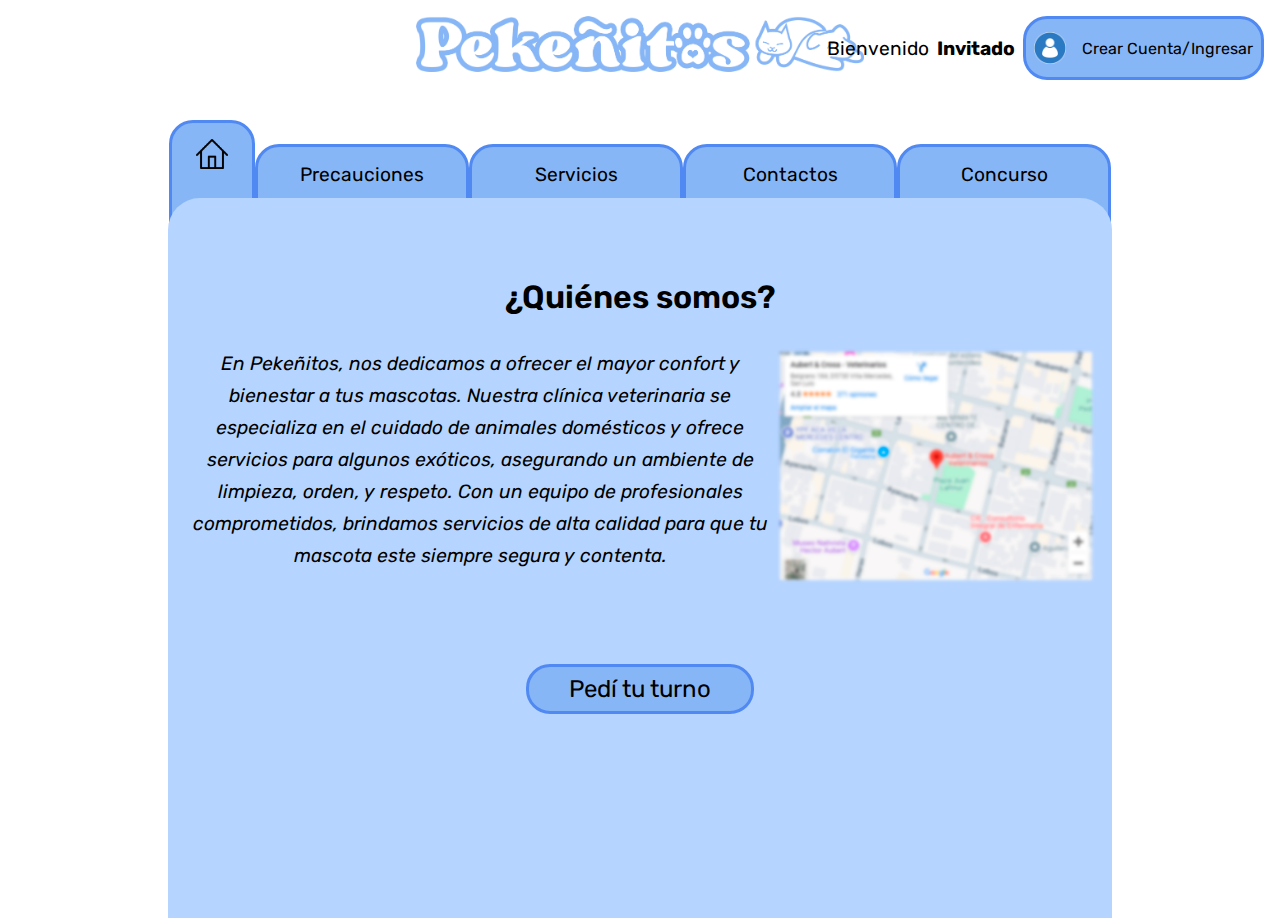
<file: index.html>
<!DOCTYPE html>
<html lang="es">
<head>
    <link rel="preconnect" href="https://fonts.googleapis.com">
    <link rel="preconnect" href="https://fonts.gstatic.com" crossorigin>
    <link href="https://fonts.googleapis.com/css2?family=Nunito:ital,wght@0,200..1000;1,200..1000&family=Rubik:ital,wght@0,300..900;1,300..900&family=Rye&display=swap" rel="stylesheet">

    <link rel="stylesheet" href="/CSS/index.css">
    <link rel="stylesheet" href="/CSS/menu.css">
    <meta charset="UTF-8">
    <meta name="viewport" content="width=device-width, initial-scale=1.0">
    <title>Pekeñitos Vet</title>
</head>
<body>

    <div class="container_bienvenido">
        <span class="bienvenido_text">Bienvenido</span> <span class="invitado_text">Invitado</span>
        <button class="boton_user"> <img src="imagenes proyecto final/icono_user.png" class="icono_user">Crear Cuenta/Ingresar </button>
    </div>

    <div class="container_logo">
        <img src="imagenes proyecto final/pekenitos.png" class="logo">
    </div>

    <section class="supercontainer">
            <div class="menu"> 
                <a href="./index.html" class="menu_home_selected"><img src="imagenes proyecto final/logo home.png" class="home_icono"></a>
                <a href="./precaucion.html" class="menu_precaucion" >Precauciones</a>
                <a href="./servicios.html" class="menu_servicios" >Servicios</a>
                <a href="./contacto.html" class="menu_contactos" >Contactos</a>
                <a href="./concurso.html" class="menu_concurso" >Concurso</a>
            </div>
        <section class="container_home">
            <div class="container_sobre">
                <h2>¿Quiénes somos?</h2>

                <span class="texto_general">En Pekeñitos, nos dedicamos a ofrecer el mayor confort y bienestar a tus mascotas. Nuestra clínica veterinaria se especializa en el cuidado de animales domésticos y ofrece servicios para algunos exóticos, asegurando un ambiente de limpieza, orden, y respeto. Con un equipo de profesionales comprometidos, brindamos servicios de alta calidad para que tu mascota este siempre segura y contenta.
                <img src="imagenes proyecto final/mapa.png" alt="Imagén de la ubicación." class="imagen_mapa"> </span> 
            </div>
            
            <div class="container_turno">
                <button class="boton_turno">Pedí tu turno</button>
            </div>
        </section>
    </section>

</body>
</html>
</file>
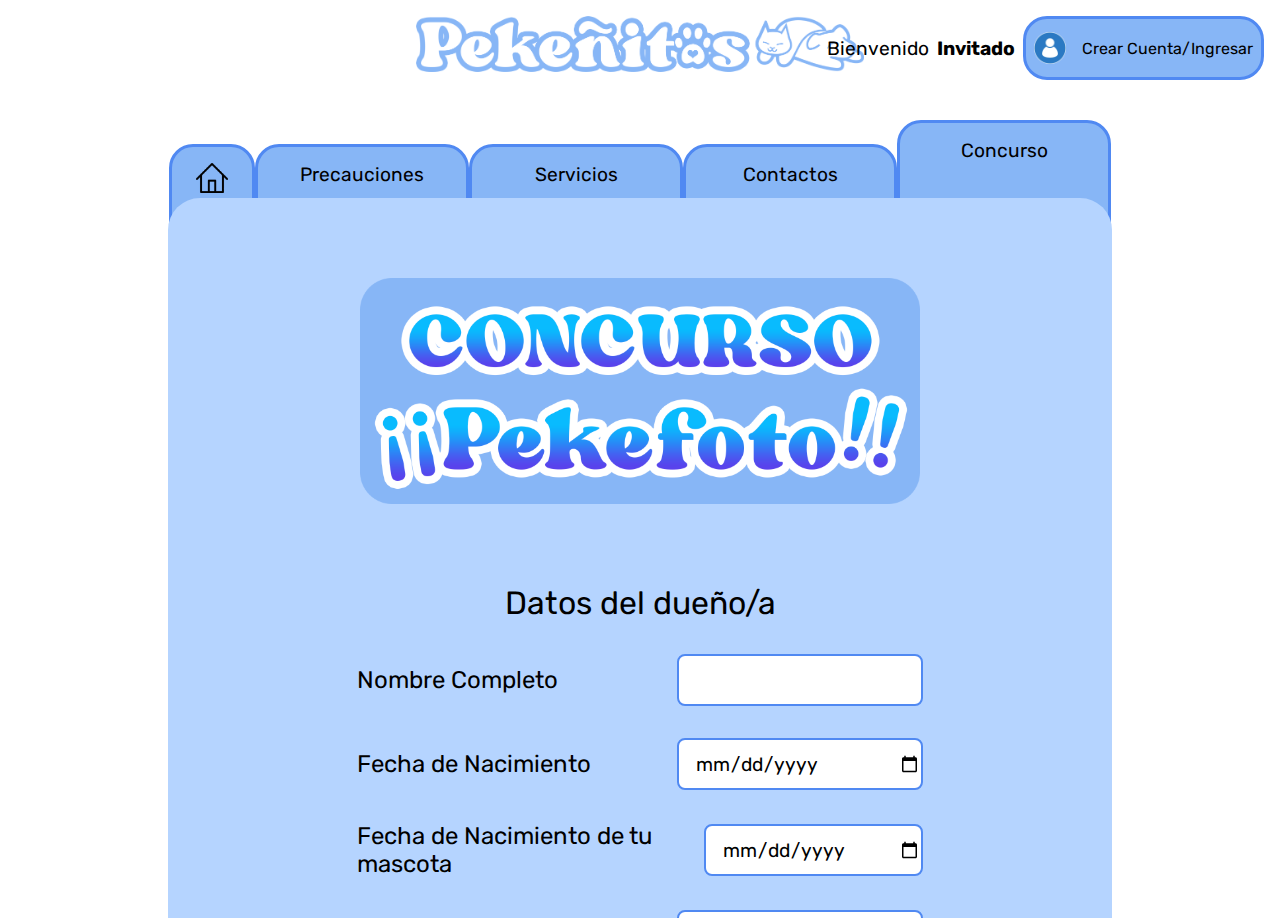
<file: concurso.html>
<!DOCTYPE html>
<html lang="es">
<head>
    <link rel="preconnect" href="https://fonts.googleapis.com">
    <link rel="preconnect" href="https://fonts.gstatic.com" crossorigin>
    <link href="https://fonts.googleapis.com/css2?family=Nunito:ital,wght@0,200..1000;1,200..1000&family=Rubik:ital,wght@0,300..900;1,300..900&family=Rye&display=swap" rel="stylesheet">

    <link rel="stylesheet" href="/CSS/concurso.css">
    <link rel="stylesheet" href="/CSS/menu.css">
    <meta charset="UTF-8">
    <meta name="viewport" content="width=device-width, initial-scale=1.0">
    <title>Pekeñitos Vet</title>
</head>
<body>

    <div class="container_bienvenido">
        <span class="bienvenido_text">Bienvenido</span> <span class="invitado_text">Invitado</span>
        <button class="boton_user"> <img src="imagenes proyecto final/icono_user.png" class="icono_user">Crear Cuenta/Ingresar </button>
    </div>

    <div class="container_logo">
        <img src="imagenes proyecto final/pekenitos.png" class="logo">
    </div>


        <div class="menu">
            <a href="./index.html" class="menu_home"><img src="imagenes proyecto final/logo home.png" class="home_icono"></a>
            <a href="./precaucion.html" class="menu_precaucion">Precauciones</a>
            <a href="./servicios.html" class="menu_servicios">Servicios</a>
            <a href="./contacto.html" class="menu_contactos">Contactos</a>
            <a href="./concurso.html" class="menu_concurso_selected">Concurso</a>
        </div>

<section class="container_concurso">
    <div class="subcontainer_concurso">

        <div class="container_fotoconcur">
            <img src="imagenes proyecto final/peke_concurso.png" alt="Logo para concurso" class="imagen_concurso">
        </div>
        <form class="formulario_concurso" id="formulario">
            <div class="formulario_parte1">
                <h2>Datos del dueño/a</h2>
                <span class="texto_dueno">Nombre Completo <input type="text" maxlength="25"  class="dato_dueno" id="nombre_completo"></span>
                <span class="texto_dueno">Fecha de Nacimiento<input type="date"  class="dato_dueno" id="fecha_nacimiento"></span>
                <span class="texto_dueno">Fecha de Nacimiento de tu mascota<input type="date"  class="dato_dueno" id="fecha_mascota"></span>
                <span class="texto_dueno">Número de contacto<input type="number" min="0"  class="dato_dueno" id="numero_contacto"></span>
                <span class="texto_dueno">DNI<input type="number" min="0"  class="dato_dueno" id="numero_dni"></span>
            </div>

            <div class="formulario_parte2">
                <span class="texto_pregunta">¿Que animal es tu compañero peludo?</span>
                <div class="container_opcion">
                    <span class="texto_opcion1"><img src="imagenes proyecto final/icono_opcion1.png" class="icono_perro"> Perro<input type="radio" value="perro" name="mascota" id="radio_perro" class="radio_opcion1"> 
                    </span>

                    <span class="texto_opcion2"><img src="imagenes proyecto final/icono_opcion2.png" class="icono_gato"> Gato<input type="radio" value="gato" name="mascota" id="radio_gato" class="radio_opcion2"> 
                    </span>
                </div>
            </div>

            <div class="formulario_parte3">
                <h2>Selecciona los que mejor definan tu mascota</h2>
                <div class="formulario_personalidad1">
                    <span class="texto_personalidad">Es tierno <input type="checkbox" name="categoria" value="tierno" id="checkbox_1" class="dato_personalidad"></span>
                    <span class="texto_personalidad">Es meloso <input type="checkbox" name="categoria" value="meloso" id="checkbox_2" class="dato_personalidad"></span>
                    <span class="texto_personalidad">Es dramatico <input type="checkbox" name="categoria" value="dramatico" id="checkbox_3" class="dato_personalidad"></span>
                </div>

                <div class="formulario_personalidad2">
                    <span class="texto_personalidad">Es travieso <input type="checkbox" name="categoria" value="travieso" id="checkbox_4" class="dato_personalidad"></span>
                    <span class="texto_personalidad">Es enojon <input type="checkbox" name="categoria" value="enojon" id="checkbox_5" class="dato_personalidad"></span>
                    <span class="texto_personalidad">Es compañero <input type="checkbox" name="categoria" value="companero" id="checkbox_6" class="dato_personalidad"></span>
                </div>

                <div class="formulario_personalidad3">
                    <span class="texto_personalidad">Todas las anteriores <input type="checkbox" name="categoria" value="todo" id="checkbox_todo" class="dato_personalidad"></span>
                    <span class="texto_personalidad">Ninguna de las anteriores <input type="checkbox" name="categoria" value="nada" id="checkbox_nada" class="dato_personalidad"></span>
                </div>

                <div class="formulario_letras">
                    <span class="letras_intro">Elija si desea visualizar las opciones con mayusculas o minusculas</span>
                    <div class="radio_container">
                        <span class="texto_letras">MAYUSCULAS <input type="radio" class="letras_radio" id="mayusculas" name="letras" value="1"></span>
                        <span class="texto_letras">minusculas <input type="radio" class="letras_radio" id="minusculas" name="letras" value="2" checked="true"></span>
                    </div>
                </div>

                <div class="formulario_parte4_1" id="formulario_perro">
                    <span class="texto_perro">¿Que raza es tu perro?</span>
                    <select name="perros" id="select_perro" class="opcion_razaperro">
                        <option value="0" disabled selected class="raza0p">Seleccione una opción</option>
                        <option value="1" class="raza1p">Shar Pei</option>
                        <option value="2" class="raza2p">Pastor alemán</option>
                        <option value="3" class="raza3p">Husky siberiano</option>
                        <option value="4" class="raza4p">Beagle</option>
                        <option value="5" class="raza5p">Golden retriever</option>
                        <option value="6" class="raza6p">Desconozco</option>
                    </select>
                </div>
                <div class="formulario_parte4_2" id="formulario_gato">
                    <span class="texto_gato">¿Que raza es tu gato?</span>
                    <select name="gatos" id="select_gato" class="opcion_razagato">
                        <option value="0" disabled selected class="raza0g">Seleccione una opción</option>
                        <option value="1" class="raza1g">Siamés</option>
                        <option value="2" class="raza2g">Maine Coon</option>
                        <option value="3" class="raza3g">Azul ruso</option>
                        <option value="4" class="raza4g">Gato oriental de pelo corto</option>
                        <option value="5" class="raza5g">Rayado</option>
                        <option value="6" class="raza6g">Desconozco</option>
                    </select>
                </div>
            </div>
            <div class="formulario_calculadora">
                <span class="calc_texto">Sume 2 numeros y obtenga mas oportunidad de ganar!!</span>
                <div class="calculadora_campos">
                    <span class="texto_calc">Numero 1 <input type="number"  min="0" class="dato_calc" id="calc_dato1"></span>
                    <span class="texto_calc">Numero 2 <input type="number"  min="0" class="dato_calc" id="calc_dato2"></span>
                    <span class="calc_enviar" id="calc_enviar">Sumar</span>
                    <span class="texto_calc">Resultado: <input type="number" disabled  min="0" class="dato_calc" id="calc_resultado"></span>
                </div>
            </div>

            <div class="formulario_enviar">
                <button type="submit" class="boton_enviar">Enviar</button>
                <span class="mensaje_invisible" id="mensaje_error">      </span>
            </div>
        
        </form>

    </div>
</section>
</body>
<script src="./JS/concurso.js" defer></script>
</html>
</file>
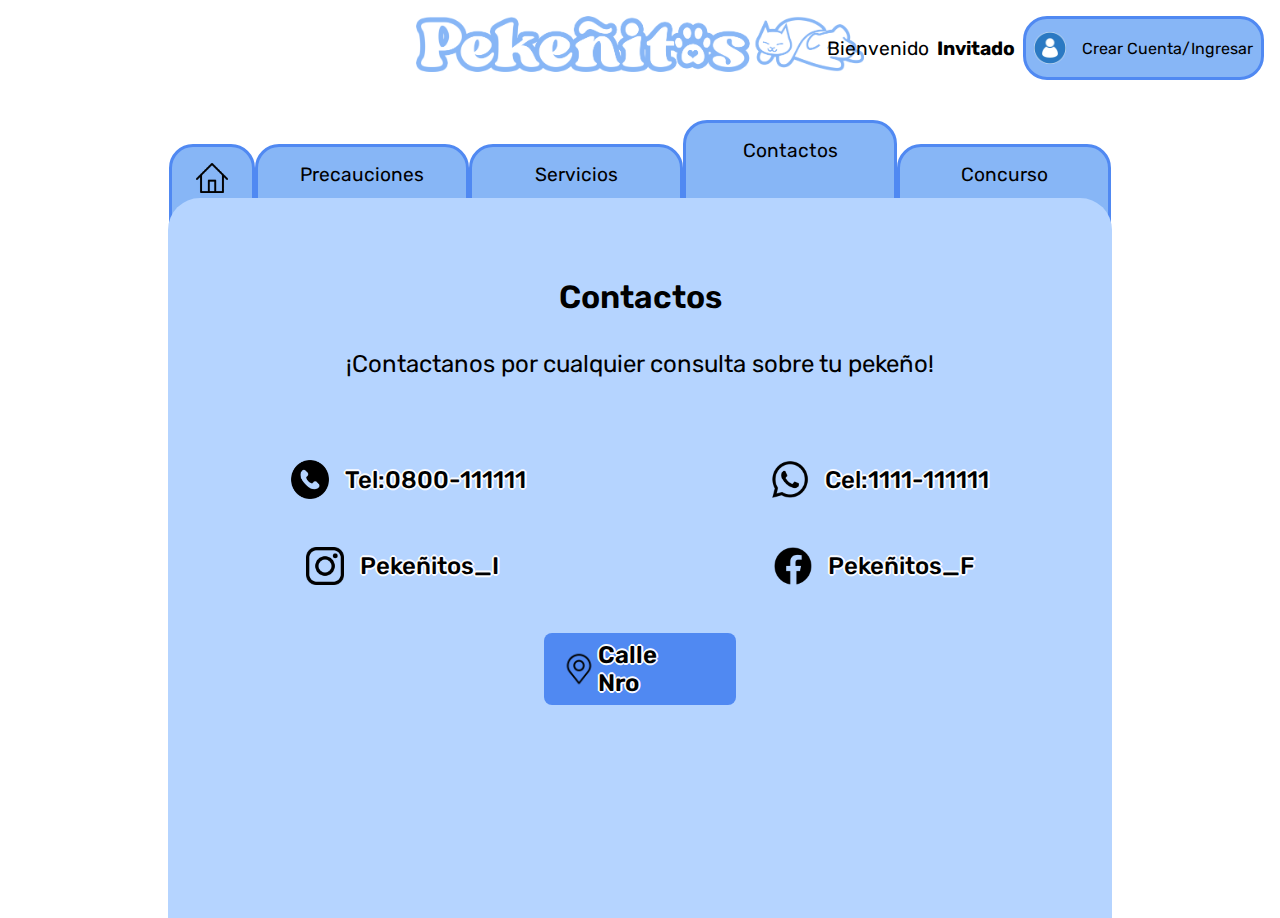
<file: contacto.html>
<!DOCTYPE html>
<html lang="es">
<head>
    <link rel="preconnect" href="https://fonts.googleapis.com">
    <link rel="preconnect" href="https://fonts.gstatic.com" crossorigin>
    <link href="https://fonts.googleapis.com/css2?family=Nunito:ital,wght@0,200..1000;1,200..1000&family=Rubik:ital,wght@0,300..900;1,300..900&family=Rye&display=swap" rel="stylesheet">

    <link rel="stylesheet" href="/CSS/contacto.css">
    <link rel="stylesheet" href="/CSS/menu.css">

    <meta charset="UTF-8">
    <meta name="viewport" content="width=device-width, initial-scale=1.0">
    <title>Pekeñitos Vet</title>
</head>
<body>

    <div class="container_bienvenido">
        <span class="bienvenido_text">Bienvenido</span> <span class="invitado_text">Invitado</span>
        <button class="boton_user"> <img src="imagenes proyecto final/icono_user.png" class="icono_user">Crear Cuenta/Ingresar </button>
    </div>

    <div class="container_logo">
        <img src="imagenes proyecto final/pekenitos.png" class="logo">
    </div>

    <div class="menu">
        <a href="./index.html" class="menu_home"><img src="imagenes proyecto final/logo home.png" class="home_icono"></a>
        <a href="./precaucion.html" class="menu_precaucion">Precauciones</a>
        <a href="./servicios.html" class="menu_servicios">Servicios</a>
        <a href="./contacto.html" class="menu_contactos_selected">Contactos</a>
        <a href="./concurso.html" class="menu_concurso">Concurso</a>
    </div>

    <section class="container_contactos">
        <div class="subcontainer_contactos">
            <div class="bloque_intro">
                <span class="titulo_contactos">Contactos</span>
                <span class="texto_contactos">¡Contactanos por cualquier consulta sobre tu pekeño!</span>
            </div>

            <div class="bloque_iconosup">
                <span class="texto_red"><img src="imagenes proyecto final/logo1.png" class="logo_red"> Tel:0800-111111</span>
                <span class="texto_red"><img src="imagenes proyecto final/logo2.png" class="logo_red"> Cel:1111-111111</span>
            </div>

            <div class="bloque_iconoinf">
                <span class="texto_red"><img src="imagenes proyecto final/logo3.png" class="logo_red"> Pekeñitos_I</span>
                <span class="texto_red"><img src="imagenes proyecto final/logo4.png" class="logo_red"> Pekeñitos_F</span>
            </div>

            <div class="bloque_ubi">
                <div class="subloque_ubi">
                    <img src="imagenes proyecto final/ubicacion.png" class="logo_ubi"> <span class="texto_ubi">Calle Nro</span>
                </div>        
            </div>    
        </div>
    </section>
    
</body>
</html>
</file>
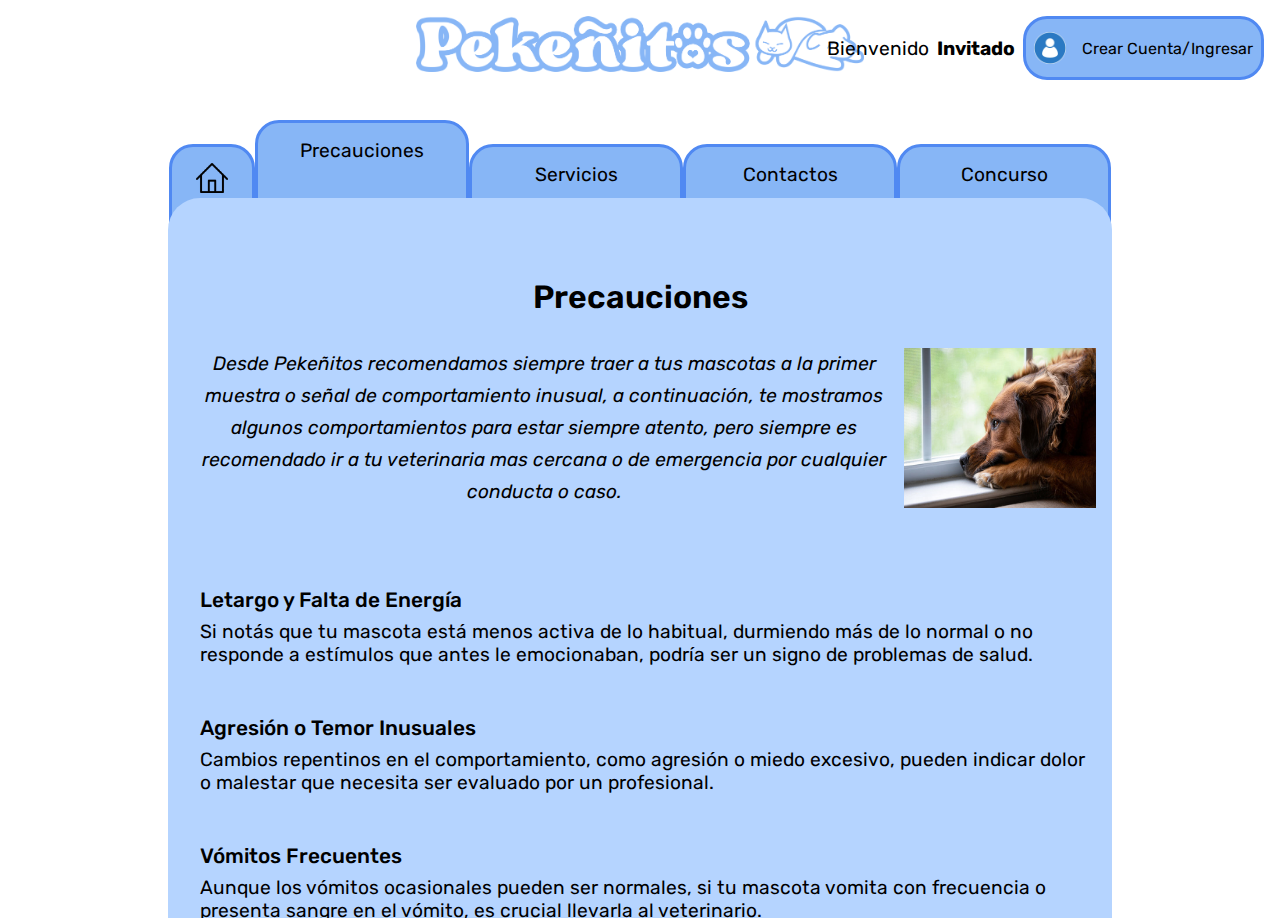
<file: precaucion.html>
<!DOCTYPE html>
<html lang="es">
<head>
    <link rel="preconnect" href="https://fonts.googleapis.com">
    <link rel="preconnect" href="https://fonts.gstatic.com" crossorigin>
    <link href="https://fonts.googleapis.com/css2?family=Nunito:ital,wght@0,200..1000;1,200..1000&family=Rubik:ital,wght@0,300..900;1,300..900&family=Rye&display=swap" rel="stylesheet">

    <link rel="stylesheet" href="/CSS/precaucion.css">
    <link rel="stylesheet" href="/CSS/menu.css">
    <meta charset="UTF-8">
    <meta name="viewport" content="width=device-width, initial-scale=1.0">
    <title>Pekeñitos Vet</title>
</head>
<body>

    <div class="container_bienvenido">
        <span class="bienvenido_text">Bienvenido</span> <span class="invitado_text">Invitado</span>
        <button class="boton_user"> <img src="imagenes proyecto final/icono_user.png" class="icono_user">Crear Cuenta/Ingresar </button>
    </div>

    <div class="container_logo">
        <img src="imagenes proyecto final/pekenitos.png" class="logo">
    </div>

    <div class="menu">
        <a href="./index.html" class="menu_home"><img src="imagenes proyecto final/logo home.png" class="home_icono"></a>
        <a href="./precaucion.html" class="menu_precaucion_selected">Precauciones</a>
        <a href="./servicios.html" class="menu_servicios">Servicios</a>
        <a href="./contacto.html" class="menu_contactos">Contactos</a>
        <a href="./concurso.html" class="menu_concurso">Concurso</a>
    </div>

    <section class="container_precaucion">
        <div class="subcontainer_precaucion">

            <div class="bloque_intro">
                <h2>Precauciones</h2>
                <span class="texto_intro">Desde Pekeñitos recomendamos siempre traer a tus mascotas a la primer muestra o señal de comportamiento inusual, a continuación, te mostramos algunos comportamientos para estar siempre atento, pero siempre es recomendado ir a tu veterinaria mas cercana o de emergencia por cualquier conducta o caso.
                <img src="imagenes proyecto final/perro_triste.jpg" alt="Un perro triste viendo hacía la ventana" class="imagen_precaucion">
                </span> 
                
            </div>


            <div class="bloque_precaucion">
                <h3>Letargo y Falta de Energía</h3>
                <span class="texto_precaucion">Si notás que tu mascota está menos activa de lo habitual, durmiendo más de lo normal o no responde a estímulos que antes le emocionaban, podría ser un signo de problemas de salud.<span> 
            </div>

            <div class="bloque_precaucion">
                <h3>Agresión o Temor Inusuales</h3>
                <span class="texto_precaucion">Cambios repentinos en el comportamiento, como agresión o miedo excesivo, pueden indicar dolor o malestar que necesita ser evaluado por un profesional.<span> 
            </div>

            <div class="bloque_precaucion">
                <h3>Vómitos Frecuentes</h3>
                <span class="texto_precaucion">Aunque los vómitos ocasionales pueden ser normales, si tu mascota vomita con frecuencia o presenta sangre en el vómito, es crucial llevarla al veterinario.<span> 
            </div>

            <div class="bloque_precaucion">
                <h3>Pérdida de Apetito</h3>
                <span class="texto_precaucion">Una disminución repentina en el apetito puede señalar problemas subyacentes como infecciones, problemas dentales o enfermedades más serias.<span> 
            </div>

        </div>
    </section>

</body>
</html>
</file>
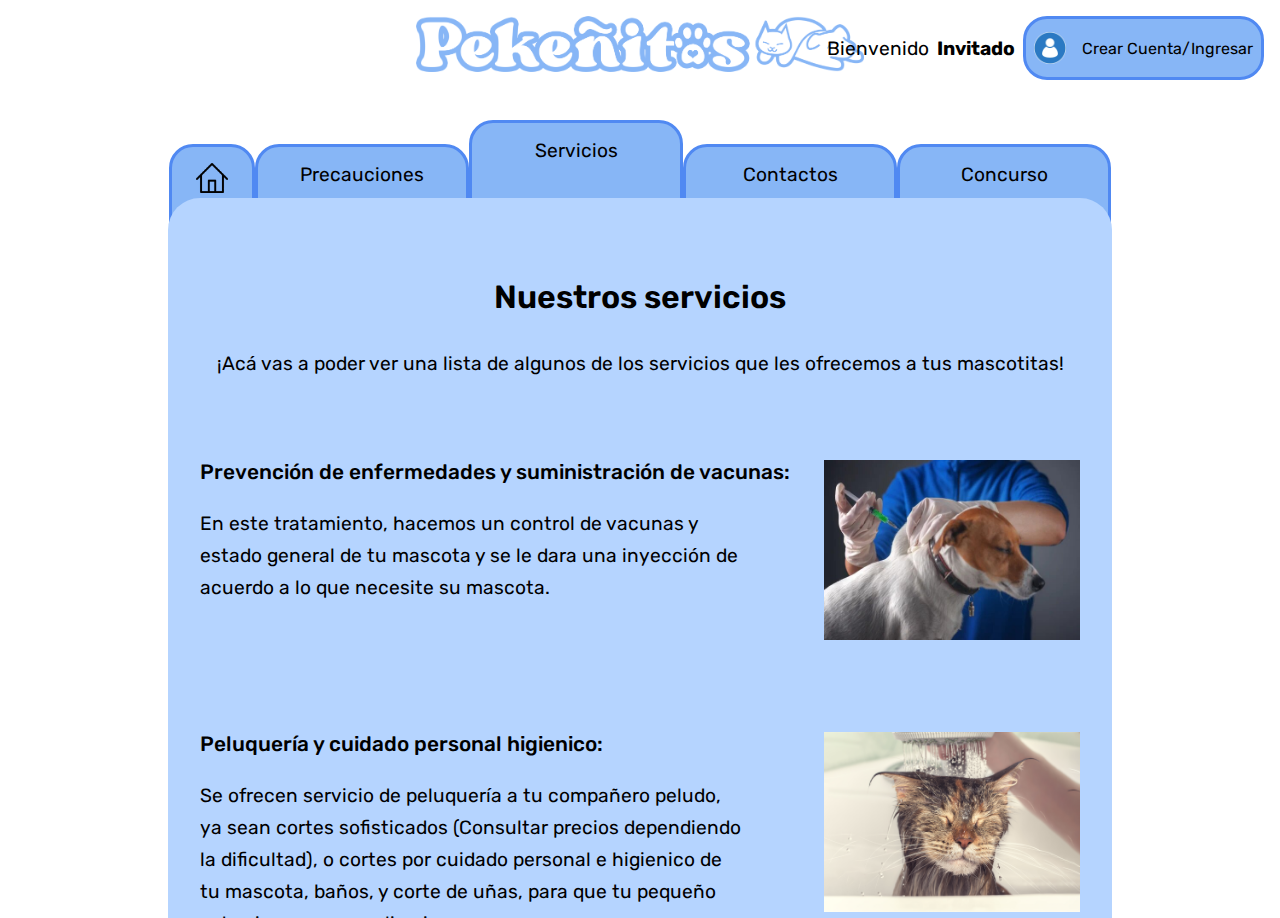
<file: servicios.html>
<!DOCTYPE html>
<html lang="es">
<head>
    <link rel="preconnect" href="https://fonts.googleapis.com">
    <link rel="preconnect" href="https://fonts.gstatic.com" crossorigin>
    <link href="https://fonts.googleapis.com/css2?family=Nunito:ital,wght@0,200..1000;1,200..1000&family=Rubik:ital,wght@0,300..900;1,300..900&family=Rye&display=swap" rel="stylesheet">

    <link rel="stylesheet" href="/CSS/servicios.css">
    <link rel="stylesheet" href="/CSS/menu.css">
    <meta charset="UTF-8">
    <meta name="viewport" content="width=device-width, initial-scale=1.0">
    <title>Pekeñitos Vet</title>
</head>
<body>

    <div class="container_bienvenido">
        <span class="bienvenido_text">Bienvenido</span> <span class="invitado_text">Invitado</span>
        <button class="boton_user"> <img src="imagenes proyecto final/icono_user.png" class="icono_user">Crear Cuenta/Ingresar </button>
    </div>

    <div class="container_logo">
        <img src="imagenes proyecto final/pekenitos.png" class="logo">
    </div>


    <div class="menu">
        <a href="./index.html" class="menu_home"><img src="imagenes proyecto final/logo home.png" class="home_icono"></a>
        <a href="./precaucion.html" class="menu_precaucion">Precauciones</a>
        <a href="./servicios.html" class="menu_servicios_selected">Servicios</a>
        <a href="./contacto.html" class="menu_contactos">Contactos</a>
        <a href="./concurso.html" class="menu_concurso">Concurso</a>
    </div>

<section class="container_servicio">
   <div class="subcontainer_servicio">
    
        <div class="bloque_intro">
            <h2>Nuestros servicios</h2>
            <span class="texto_intro">¡Acá vas a poder ver una lista de algunos de los servicios que les ofrecemos a tus mascotitas!</span> 
        </div>

        <div class="bloque_servicio">
            <div class="subloque_servicio">
                <h3>Prevención de enfermedades y suministración de vacunas:</h3>
                <span class="texto_servicio">En este tratamiento, hacemos un control de vacunas y estado general de tu mascota y se le dara una inyección de acuerdo a lo que necesite su mascota. 
                <span>
            </div>
            <img src="imagenes proyecto final/perro_rezando.jpg" alt="Perro a punto de recibir una inyección con los ojos cerrados." class="imagen_servicio">
        </div>

        <div class="bloque_servicio">
            <div class="subloque_servicio">
                <h3>Peluquería y cuidado personal higienico:</h3>
                <span class="texto_servicio">Se ofrecen servicio de peluquería a tu compañero peludo, ya sean cortes sofisticados (Consultar precios dependiendo la dificultad), o cortes por cuidado personal e higienico de tu mascota, baños, y corte de uñas, para que tu pequeño este siempre sano y limpio.  
                <span>
            </div> 
            <img src="imagenes proyecto final/bano_gato.png" alt="gato mojado bañandose." class="imagen_servicio"> 
        </div>

        <div class="bloque_servicio">
            <div class="subloque_servicio">
                <h3>Radiología Digital:</h3>
                <span class="texto_servicio">Se analizan los tejidos blancos de tu compañerito para ver en esos lugares que la vista común no alcanza.<span>
            </div>
            <img src="imagenes proyecto final/radiologia_mascota.jpg" alt="Radiologia de un perro" class="imagen_servicio">
        </div>

        <div class="bloque_servicio">
            <div class="subloque_servicio">
            <h3>Medicina Preventiva:</h3>
            <span class="texto_servicio">Es el servicio para esas cuestiones o chequeos generales que necesitas hacerle a tu mascota.<span>
            </div>
            <img src="imagenes proyecto final/revision_gato.jpg" alt="gato recibiendo un chequeo general de salud." class="imagen_servicio">
                
        </div>
    </div>
</section>

</body>
</html>
</file>
<file: CSS/index.css>
:root{
    --color_fondo: #F9FBFF;
    --color_bloque:#B5D4FF;
    --color_boton: #87B6F6;
    --color_borde: #5089F2;
    --color_fuente:#000000;

}

*{
    font-family: "Rubik", serif;
    font-optical-sizing: auto;
    font-weight: 400;
    font-style: normal;
    margin: 0;
    padding: 0;
}

.supercontainer{
    display: flex;
    flex-direction: column;
    justify-content: center;
    align-items: center;
}

.container_home{
    background-color: var(--color_bloque);
    width: 59rem;
    height: 80vh;
    border-top-left-radius: 2rem;
    border-top-right-radius: 2rem;
    margin: -3.5rem 0 0 0;
    z-index: 2;
}

.container_sobre{
    display: flex;
    justify-content: center;
    align-items: center;
    flex-direction: column;
    padding: 5rem 0 0 0;
    gap: 2rem;
}

.texto_general{
    display: flex;
    padding:  0 1rem 0 1rem;
    font-size: 1.2rem;
    font-style: italic;
    line-height: 2rem;
    text-align: center;

}

.imagen_mapa{
    width: 20rem;
}

.container_sobre h2{
    font-weight: 600;
    font-size: 2rem;

}

.container_turno{
    display: flex;
    justify-content: center;
    align-items: center;
    padding: 5rem 0 0 0;
}

.boton_turno{
    background-color: var(--color_boton);
    border: var(--color_borde) solid  0.2rem;
    border-radius: 1.5rem;
    padding: 0.5rem 2.5rem;
    font-size: 1.5rem;
    font-weight: 400;
    color: var(--color_fuente);
}
.menu_home{
    width: 5rem;
    height: 8rem;
}
</file>
<file: CSS/menu.css>
:root{
    --color_fondo: #F9FBFF;
    --color_bloque:#B5D4FF;
    --color_boton: #87B6F6;
    --color_borde: #5089F2;
    --color_fuente:#000000;

}

*{
    font-family: "Rubik", serif;
    font-optical-sizing: auto;
    font-weight: 400;
    font-style: normal;
    margin: 0;
    padding: 0;
}

body{
    overflow: hidden;
}

.container_logo{
    margin: 0;
    display: flex;
    justify-content: center;
    align-items: center;
}

.logo{
    padding: 1rem 0 3rem 0;
    width: 35vw;  
}

.container_bienvenido{
    position:absolute;
    right: 1rem;
    top: 1rem;
    display: flex;
    align-items: center;
    font-size: 1.2rem;
}

.invitado_text{
    font-weight: 700;
    padding: 0 .5rem 0 .5rem;
}

.boton_user{
    border: 0.2rem solid var(--color_borde);
    background-color: var(--color_boton);
    border-radius: 1.5rem;
    display: flex;
    justify-content: center;
    align-items: center;
    font-size: 1rem;
    gap: 1rem;
    padding: 0 .5rem 0 .5rem;
    height: 4rem;
}

.icono_user{
    width: 2rem;
}

.menu{
    display: flex;
    justify-content: center;
    align-items: center;
}

.home_icono{
    width: 2rem;
}

.menu_boton,.menu_home,.menu_precaucion,.menu_servicios,.menu_contactos,.menu_concurso{
    border: 0.2rem solid var(--color_borde);
    background-color: var(--color_boton);
    border-top-left-radius: 1.5rem;
    border-top-right-radius: 1.5rem;
    width: 13rem;
    height: 4rem;
    display: flex;
    justify-content: center;
    align-items: start;
    padding: 1rem 0 0 0 ;
    text-decoration: none;
    color: var(--color_fuente);
    font-size: 1.2rem;
}

.menu_home{
    width: 5rem;
}

.menu_boton_selected,.menu_home_selected,.menu_precaucion_selected,.menu_servicios_selected,.menu_contactos_selected,.menu_concurso_selected{
    border: 0.2rem solid var(--color_borde);
    background-color: var(--color_boton);
    border-top-left-radius: 1.5rem;
    border-top-right-radius: 1.5rem;
    width: 13rem;
    height: 7rem;
    display: flex;
    justify-content: center;
    align-items: start;
    padding: 1rem 0 0 0 ;
    text-decoration: none;
    color: var(--color_fuente);
    font-size: 1.2rem;
    animation: menu .4s ease-in-out;
}

.menu_home_selected{
    width: 5rem;
}


@keyframes menu {
    0%{
      translate: 0 2rem;
      z-index: 1;  
    }
    100%{
        translate: 0 0;
    }
    
}
</file>
<file: CSS/concurso.css>
:root {
  --color_fondo: #f9fbff;
  --color_bloque: #b5d4ff;
  --color_boton: #87b6f6;
  --color_borde: #5089f2;
  --color_fuente: #000000;
  --color_error: #d87e95;
}

* {
  font-family: "Rubik", serif;
  font-optical-sizing: auto;
  font-weight: 400;
  font-style: normal;
  margin: 0;
  padding: 0;
}

.container_concurso {
  display: flex;
  flex-direction: column;
  justify-content: center;
  align-items: center;
}

.subcontainer_concurso {
  background-color: var(--color_bloque);
  width: 59rem;
  height: 80vh;
  border-top-left-radius: 2rem;
  border-top-right-radius: 2rem;
  margin: -3.5rem 0 0 0;
  overflow-y: scroll;
  z-index: 2;
}

.subcontainer_concurso::-webkit-scrollbar {
  display: none;
}

.container_fotoconcur {
  display: flex;
  justify-content: center;
  align-items: center;
  padding: 5rem 0 5rem 0;
}

.imagen_concurso {
  width: 35rem;
}

.formulario_parte1 {
  display: flex;
  justify-content: center;
  align-items: center;
  flex-direction: column;
  gap: 2rem;
}

.formulario_parte1 h2 {
  font-size: 2rem;
}

.texto_dueno {
  font-size: 1.5rem;
  width: 60%;
  display: flex;
  justify-content: space-between;
  align-items: center;
}

.dato_dueno {
  width: 40%;
  height: 3rem;
  border: 0.125rem solid var(--color_borde);
  border-radius: 0.5rem;
  font-size: 1.2rem;
  padding: 0 0 0 1rem;
}
.error {
  width: 40%;
  height: 3rem;
  border: 0.125rem solid var(--color_error);
  border-radius: 0.5rem;
  font-size: 1.2rem;
  padding: 0 0 0 1rem;
}

.icono_perro,
.icono_gato {
  width: 7rem;
}

.formulario_parte2 {
  display: flex;
  justify-content: center;
  align-items: center;
  flex-direction: column;
}

.container_opcion {
  display: flex;
  justify-content: space-between;
  align-items: center;
  width: 60%;
}

.texto_pregunta {
  font-size: 1.5rem;
  padding: 5rem 0 2rem 0;
}

.texto_opcion1,
.texto_opcion2 {
  font-size: 1.5rem;
  display: flex;
  justify-content: center;
  align-items: center;
  gap: 1rem;
}

.radio_opcion1,
.radio_opcion2 {
  scale: 2;
}

.formulario_parte3 {
  display: flex;
  justify-content: center;
  align-items: center;
  flex-direction: column;
  padding: 5rem 0 0 0;
  gap: 2rem;
}

.formulario_personalidad1,
.formulario_personalidad2,
.formulario_personalidad3 {
  width: 70%;
  display: flex;
  justify-content: space-between;
  align-items: center;
}

.texto_personalidad {
  font-size: 1.5rem;
}

.formulario_parte3 h2 {
  font-size: 1.5rem;
  padding: 0 0 2rem 0;
}

.dato_personalidad {
  scale: 2;
  width: 3rem;
}

.formulario_letras {
  display: flex;
  flex-direction: column;
  justify-content: center;
  align-items: center;
  padding: 5rem 0 0 0;
}
.letras_intro {
  font-size: 1.2rem;
}
.radio_container {
  display: flex;
  justify-content: space-between;
  align-items: center;
  width: 70%;
  padding: 3rem 0 0 0;
}
.texto_letras {
  display: flex;
  justify-content: center;
  gap: 1rem;
  font-size: 1.1rem;
}
.letras_radio {
  scale: 2;
}

.formulario_parte4_1,
.formulario_parte4_2 {
  padding: 3rem 0 0 0;
  display: flex;
  width: 70%;
  justify-content: space-between;
  align-items: center;
}

.texto_perro,
.texto_gato {
  font-size: 1.5rem;
}

.opcion_razaperro,
.opcion_razagato {
  display: block;
  width: 13vw;
  height: 5vh;
  font-size: 1.2rem;
  border: 0.125rem solid var(--color_borde);
  border-radius: 0.5rem;
}
.invisible {
  display: none;
}

.formulario_calculadora {
  display: flex;
  justify-content: center;
  align-items: center;
  flex-direction: column;
  padding: 5rem 0 5rem 0;
}
.calc_texto {
  font-size: 1.3rem;
}
.calculadora_campos {
  display: flex;
  flex-direction: column;
  align-items: center;
  justify-content: space-between;
}
.calc_enviar {
  background-color: var(--color_boton);
  border: var(--color_borde) solid 0.2rem;
  border-radius: 1.5rem;
  margin: 2rem 0 0 0;
  padding: 0.5rem 2.5rem;
  font-size: 1.5rem;
  font-weight: 400;
  color: var(--color_fuente);
  cursor: pointer;
}
.texto_calc {
  padding: 2rem 0 0 0;
  width: 15vw;
  display: flex;
  justify-content: space-between;
  align-items: center;
  font-size: 1.2rem;
}
.dato_calc,
.resultado_calc {
  width: 40%;
  height: 3rem;
  border: 0.125rem solid var(--color_borde);
  border-radius: 0.5rem;
  font-size: 1.2rem;
  padding: 0 0 0 1rem;
}

.formulario_enviar {
  padding: 0 0 5rem 0;
  display: flex;
  justify-content: center;
  align-items: center;
  flex-direction: column;
  gap: 2rem;
}
.boton_enviar {
  background-color: var(--color_boton);
  border: var(--color_borde) solid 0.2rem;
  border-radius: 1.5rem;
  padding: 0.5rem 2.5rem;
  font-size: 1.5rem;
  font-weight: 400;
  color: var(--color_fuente);
  cursor: pointer;
}

.mensaje_invisible {
  font-size: 1.2rem;
  font-weight: 600;
  display: none;
}
.mensaje_visible {
  font-size: 1.2rem;
  font-weight: 600;
  display: block;
}
</file>
<file: CSS/contacto.css>
:root{
    --color_fondo: #F9FBFF;
    --color_bloque:#B5D4FF;
    --color_boton: #87B6F6;
    --color_borde: #5089F2;
    --color_fuente:#000000;

}

*{
    font-family: "Rubik", serif;
    font-optical-sizing: auto;
    font-weight: 400;
    font-style: normal;
    margin: 0;
    padding: 0;
}


.container_contactos{
    display: flex;
    flex-direction: column;
    justify-content: center;
    align-items: center;
}

.subcontainer_contactos{
    background-color: var(--color_bloque);
    width: 59rem;
    height: 80vh;
    border-top-left-radius: 2rem;
    border-top-right-radius: 2rem;
    margin: -3.5rem 0 0 0 ;
    z-index: 2;

}

.bloque_intro{
    display: flex;
    justify-content: center;
    align-items: center;
    flex-direction: column;
}

.titulo_contactos{
    padding: 5rem 0 2rem 0;
    font-weight: 600;
    font-size: 2rem;
}

.texto_contactos{
    display: flex;
    padding:  0 1rem 5rem 1rem;
    font-size: 1.5rem;
    line-height: 2rem;
    text-align: center;
}

.bloque_iconosup{
    display: flex;
    justify-content: space-around;
    align-items: center;
    padding: 0 0 3rem 0;
}

.texto_red{
    gap: 1rem;
    display: flex;
    justify-content: center;
    align-items: center;
    font-size: 1.5rem;
    font-weight: 500;
    text-shadow:2px 0 var(--color_fondo), -2px 0 var(--color_fondo), 0 2px var(--color_fondo), 0 -2px var(--color_fondo), 
    1px 1px var(--color_fondo), -1px -1px var(--color_fondo), 1px -1px var(--color_fondo), -1px 1px var(--color_fondo);;
}

.bloque_iconoinf{
    display: flex;
    justify-content: space-around;
    align-items: center;
    padding: 0 0 3rem 0;
}

.logo_red{
    width: 3vw;
}

.bloque_ubi{
    display: flex;
    justify-content: center;
    align-items: center;
}

.subloque_ubi{
    display: flex;
    justify-content: space-between;
    align-items: center;
    width: 15vw;
    height: 8vh;
    background-color: var(--color_borde);
    border: none;
    border-radius: 0.5rem;
}

.subloque_ubi span{
    padding: 0 25% 0 0;
}

.logo_ubi{
    width: 3vw;
    padding: 0 0 0 1rem;
}

.texto_ubi{
    font-size: 1.5rem;
    font-weight: 600;
    text-shadow:2px 0 var(--color_fondo), -2px 0 var(--color_fondo), 0 2px var(--color_fondo), 0 -2px var(--color_fondo), 
    1px 1px var(--color_fondo), -1px -1px var(--color_fondo), 1px -1px var(--color_fondo), -1px 1px var(--color_fondo);;
}
</file>
<file: CSS/precaucion.css>
:root{
    --color_fondo: #F9FBFF;
    --color_bloque:#B5D4FF;
    --color_boton: #87B6F6;
    --color_borde: #5089F2;
    --color_fuente:#000000;

}

*{
    font-family: "Rubik", serif;
    font-optical-sizing: auto;
    font-weight: 400;
    font-style: normal;
    margin: 0;
    padding: 0;
}


.container_precaucion{
    display: flex;
    flex-direction: column;
    justify-content: center;
    align-items: center;
}

.subcontainer_precaucion{
    background-color: var(--color_bloque);
    width: 59rem;
    height: 80vh;
    border-top-left-radius: 2rem;
    border-top-right-radius: 2rem;
    margin: -3.5rem 0 0 0 ;
    align-items: center;
    overflow-y: scroll;
    z-index: 2;

}

.subcontainer_precaucion::-webkit-scrollbar {
  display: none;
}

.bloque_intro{
    display: flex;
    justify-content: center;
    align-items: center;
    flex-direction: column;
}

.bloque_intro h2{
    padding: 5rem 0 2rem 0;
    font-weight: 600;
    font-size: 2rem;
}

.texto_intro{
    display: flex;
    padding:  0 1rem 5rem 1rem;
    font-size: 1.2rem;
    font-style: italic;
    line-height: 2rem;
    text-align: center;
}

.imagen_precaucion{
    width: 15vw;
}

.bloque_precaucion{
    height: 8rem;
}

.bloque_precaucion h3{
    padding: 0 0 0.5rem 2rem;
    font-weight: 500;
    font-size: 1.3rem;
}

.texto_precaucion{
    font-size: 1.2rem;
    display: flex;
    margin: 0 1rem 0 2rem;
}
</file>
<file: CSS/servicios.css>
:root{
    --color_fondo: #F9FBFF;
    --color_bloque:#B5D4FF;
    --color_boton: #87B6F6;
    --color_borde: #5089F2;
    --color_fuente:#000000;

}

*{
    font-family: "Rubik", serif;
    font-optical-sizing: auto;
    font-weight: 400;
    font-style: normal;
    margin: 0;
    padding: 0;
}


.container_servicio{
    display: flex;
    flex-direction: column;
    justify-content: center;
    align-items: center;
}

.subcontainer_servicio{
    background-color: var(--color_bloque);
    width: 59rem;
    height: 80vh;
    border-top-left-radius: 2rem;
    border-top-right-radius: 2rem;
    margin: -3.5rem 0 0 0 ;
    overflow-y: scroll;
    z-index: 2;

}

.subcontainer_servicio::-webkit-scrollbar {
  display: none;
}

.bloque_intro{
    display: flex;
    justify-content: center;
    align-items: center;
    flex-direction: column;
}

.bloque_intro h2{
    padding: 5rem 0 2rem 0;
    font-weight: 600;
    font-size: 2rem;
}

.texto_intro{
    display: flex;
    padding:  0 1rem 5rem 1rem;
    font-size: 1.2rem;
    line-height: 2rem;
    text-align: center;
}

.bloque_servicio{
    height: 12rem;
    padding: 0 2rem 5rem 0;
    display: flex;
    justify-content: space-between;
}

.subloque_servicio{
    display: flex;
    flex-direction: column;
    align-items: start;
    gap: 1rem;
}

.bloque_servicio h3{
    padding: 0 0 0.5rem 2rem;
    font-weight: 500;
    font-size: 1.3rem;
}

.texto_servicio{
    font-size: 1.2rem;
    display: flex;
    margin: 0 5rem 0 2rem;
    line-height: 2rem;
}
.imagen_servicio{
    width: 20vw;
    height: 20vh;
}
</file>
